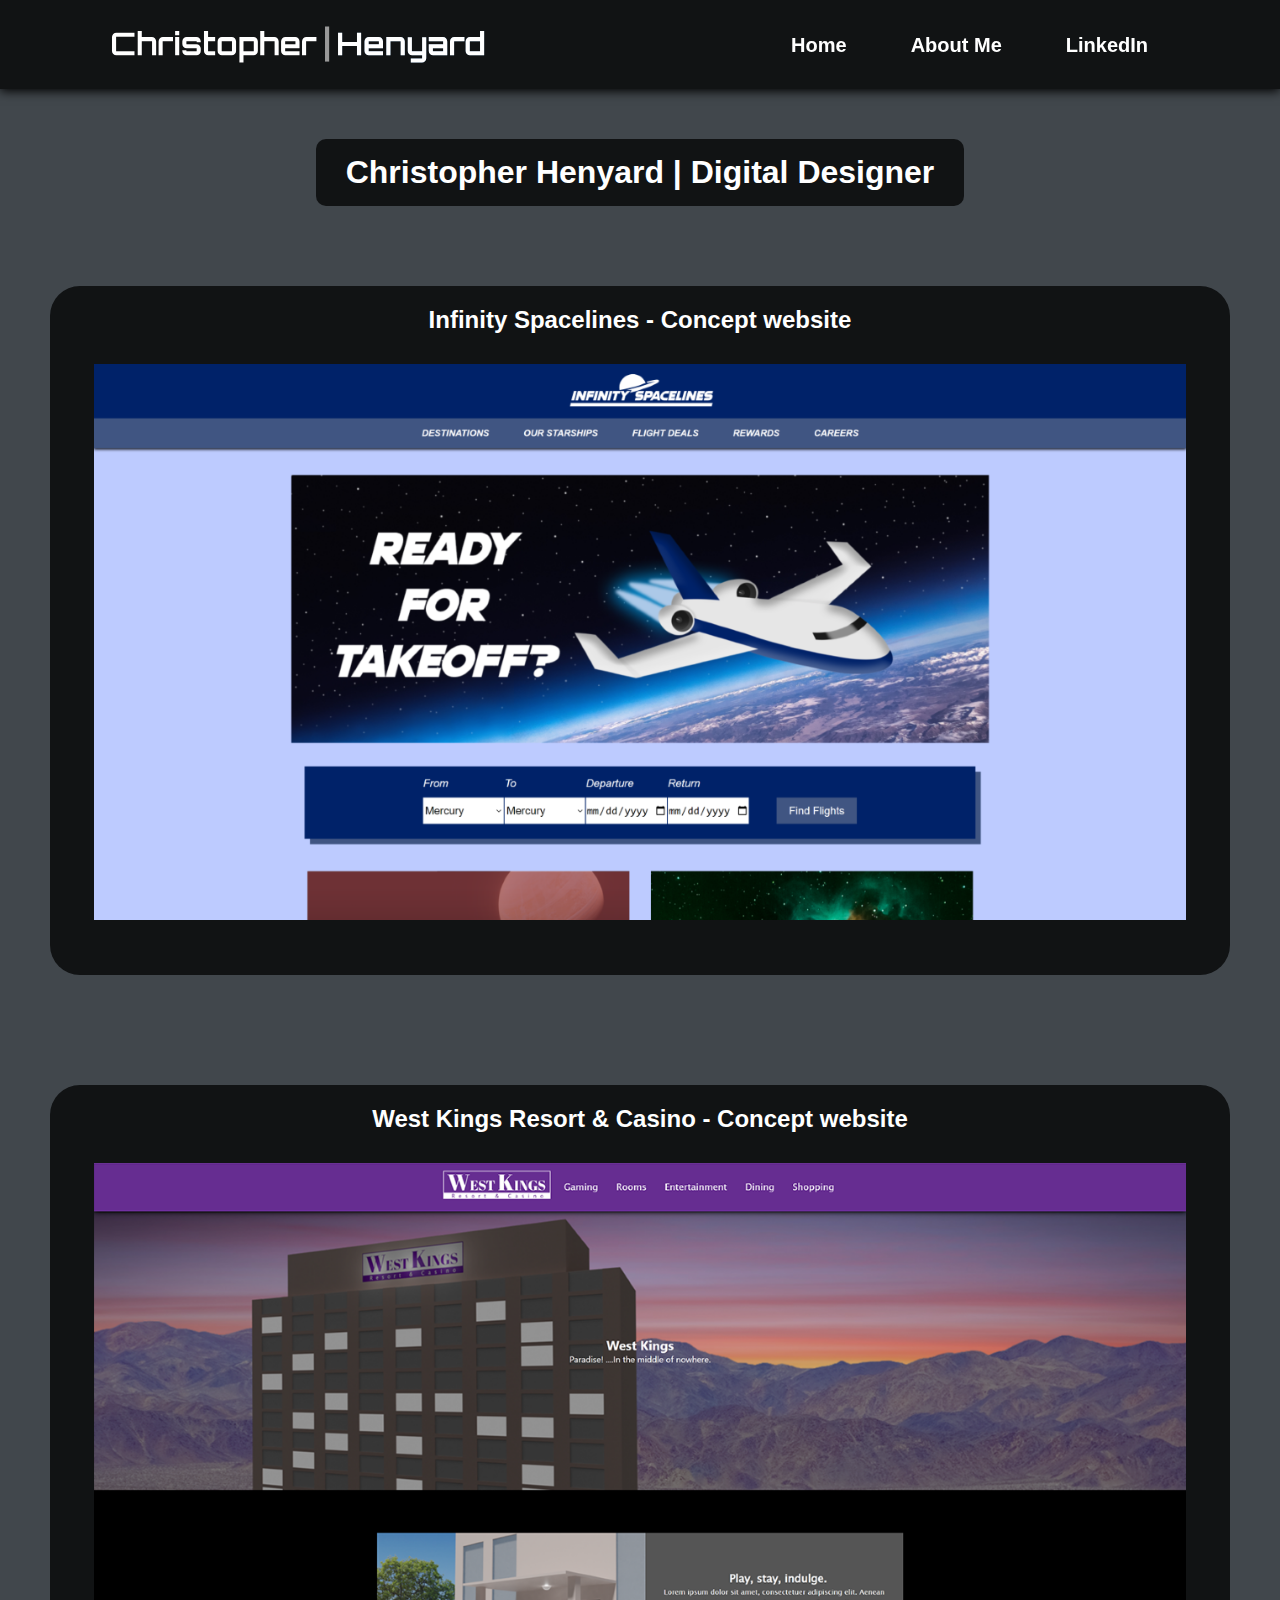
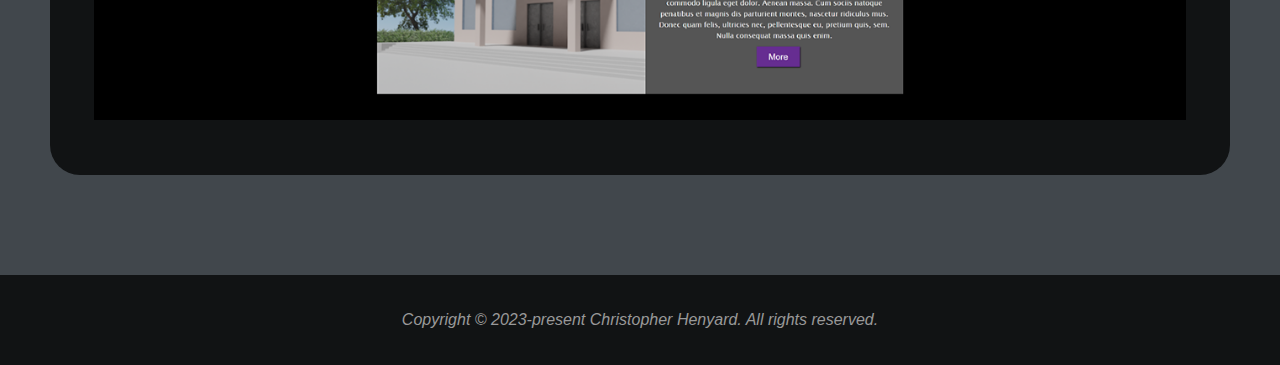
<file: index.html>
<!DOCTYPE html>
<html lang="en">
  <head>
    <meta charset="UTF-8">
    <meta name="viewport" content="width=device-width, initial-scale=1.0">
    <meta http-equiv="X-UA-Compatible" content="ie=edge">
    <title>Christopher Henyard | Digital Designer</title>
    <link rel="shortcut icon" href="images/favicon.ico">
    <link rel="stylesheet" href="portfolio website.css">
    <link rel="stylesheet" href="media.css">
  </head>
  <body>
    <header>
      <h1>
        <a href="index.html"><img src="images/mainlogo.svg" alt="Christopher Henyard: Web Designer"></a>
      </h1>
        <nav>
          <input type="checkbox" id="check">
          <label for="check" class="checkbtn">
            <img src="images/nav bars.svg">
          </label>
          <ul>
            <li><a href="index.html"><b>Home</b></a></li>
            <li><a href="aboutme.html"><b>About Me</b></a></li>
            <li><a href="https://www.linkedin.com/in/christopher-henyard-225170287/" target="_blank" rel="noopener noreferrer"><b>LinkedIn</b></a></li>
          </ul>
        </nav>
    </header>
    <main>
     
      <h1 class="h1">Christopher Henyard | Digital Designer</h1>
<div class="PAD">
        <div class="galleries">
          <div class="maingallery1">
            <h2>Infinity Spacelines - Concept website</h2>
              <a href="https://mrgraphicsgeek.github.io/Infinity-Spacelines/index.html" rel="noopener noreferrer"><img class="mySlides1 sitedesktop" src="images/body images/IS1.PNG" alt="Screenshot 1"></a>
              <a href="https://mrgraphicsgeek.github.io/Infinity-Spacelines/index.html" rel="noopener noreferrer"><img class="mySlides1 sitemobile" src="images/media images/IS mobile image.png" alt="Screenshot 1"></a>
              
          </div>

          <div class="maingallery2">
            <h2>West Kings Resort &amp; Casino - Concept website</h2>
              <a href="#"><img class="mySlides2 sitedesktop" src="images/body images/WK1.PNG" alt="Screenshot 1"></a>
              <a href="#"><img class="mySlides2 sitemobile" src="images/media images/WK mobile image.png" alt="Screenshot 1"></a>
   
          </div>
        </div>
  
</div>

    </main>
    <footer>
        <p><i>Copyright &#169 2023-present Christopher Henyard. All rights reserved.</i></p>

    </footer>
  </body>
</html>
</file>
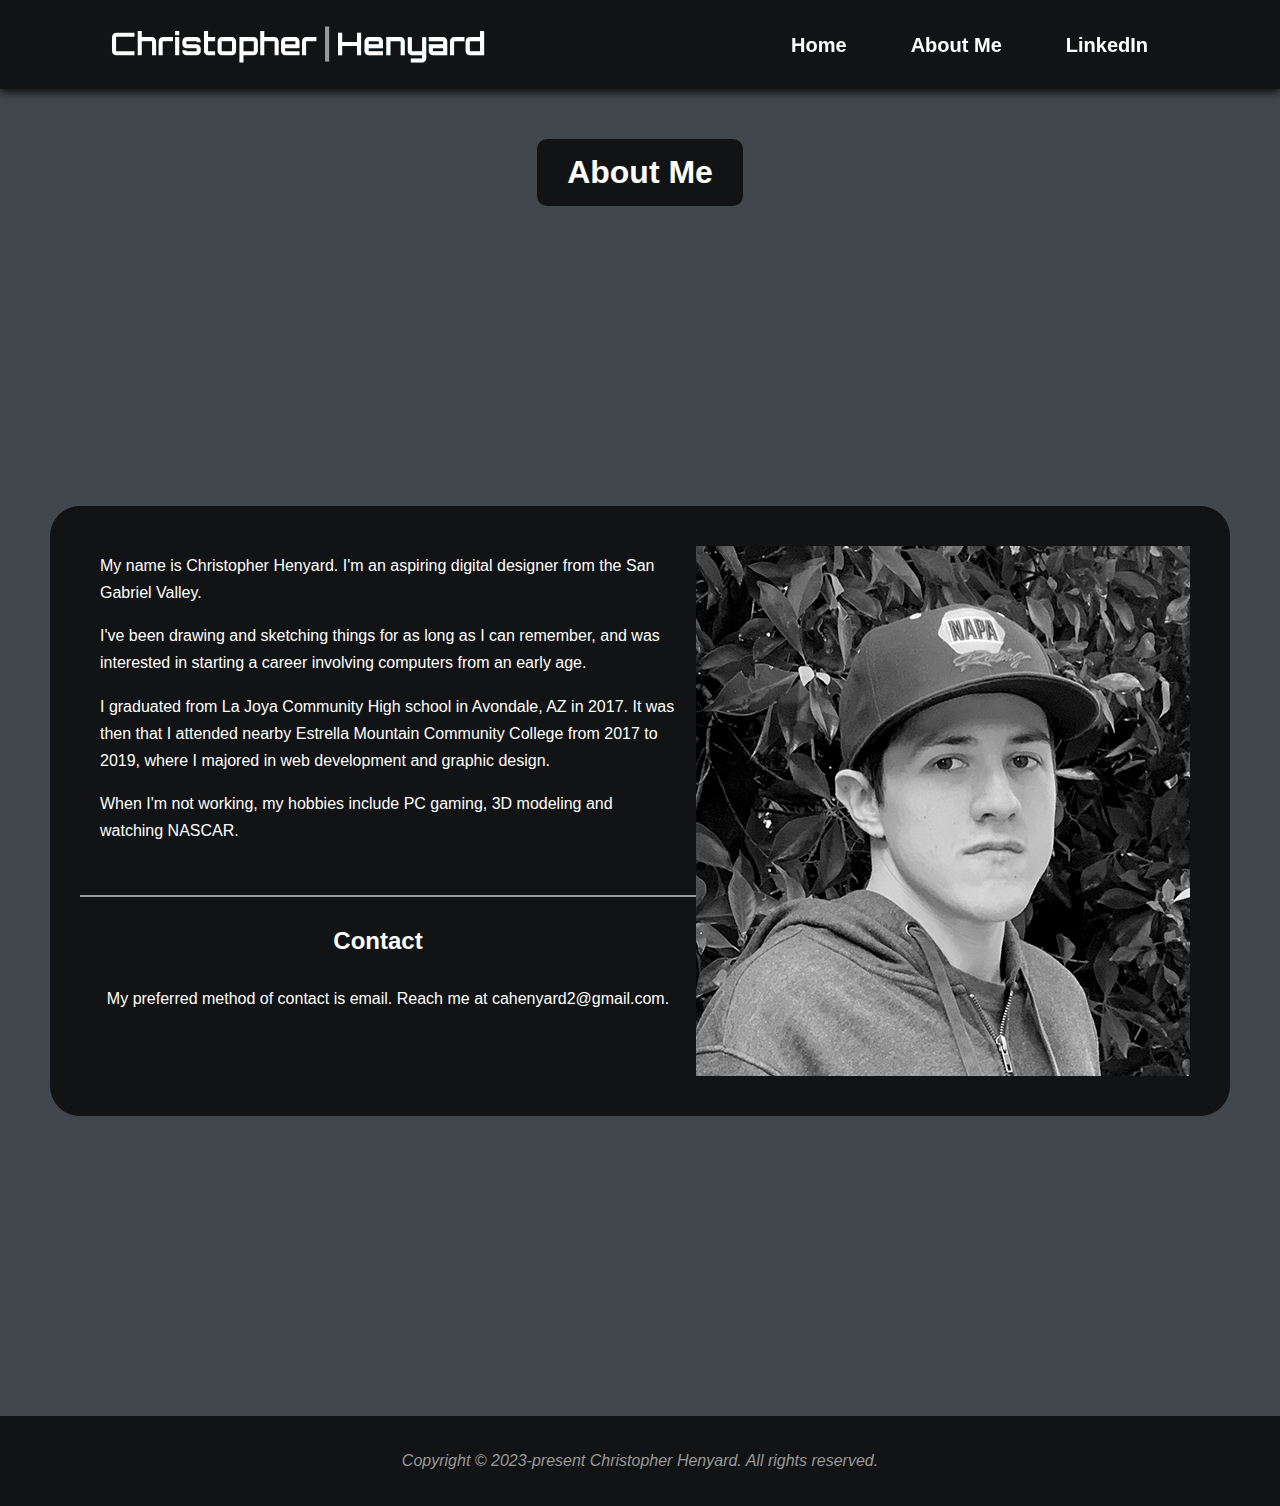
<file: aboutme.html>
<!DOCTYPE html>
<html lang="en">
  <head>
    <meta charset="UTF-8">
    <meta name="viewport" content="width=device-width, initial-scale=1.0">
    <meta http-equiv="X-UA-Compatible" content="ie=edge">
    <title>About Me | Christopher Henyard</title>
    <link rel="shortcut icon" href="images/favicon.ico">
    <link rel="stylesheet" href="portfolio website.css">
    <link rel="stylesheet" href="media.css">
  </head>
  <body>
    <header>
      <h1>
        <a href="index.html"><img src="images/mainlogo.svg" alt="Christopher Henyard: Web Designer"></a>
      </h1>
        <nav>
          <input type="checkbox" id="check">
          <label for="check" class="checkbtn">
            <img src="images/nav bars.svg">
          </label>
          <ul>
            <li><a href="index.html"><b>Home</b></a></li>
            <li><a href="aboutme.html"><b>About Me</b></a></li>
            <li><a href="https://www.linkedin.com/in/christopher-henyard-225170287/" target="_blank" rel="noopener noreferrer"><b>LinkedIn</b></a></li>
          </ul>
        </nav>
    </header>
    <main>
     
      <h1 class="h1">About Me</h1>
<div class="PAD">
        <div class="bio">
            <img class="imagedesktop" src="images/body images/portrait.jpg" alt="This is what Christopher Henyard looks like">
            <img class="imagemobile" src="images/media images/portrait mobile.jpg" alt="This is what Christopher Henyard looks like">
            <div class="bioparagraphs">
              <p>My name is Christopher Henyard. I'm an aspiring digital designer from the San Gabriel Valley.</p>
              <p>I've been drawing and sketching things for as long as I can remember, and was interested in starting a career involving
              computers from an early age.</p>
              <p>I graduated from La Joya Community High school in Avondale, AZ in 2017. It was then that I attended nearby Estrella Mountain Community 
              College from 2017 to 2019, where I majored in web development and graphic design.</p>
              <p>When I'm not working, my hobbies include PC gaming, 3D modeling and watching NASCAR.</p>

              <div class="contact">
                <h2>Contact</h2>
                  <p>My preferred method of contact is email. Reach me at cahenyard2@gmail.com.</p>
              </div>
            </div>
        </div>
        
</div>

    </main>
    <footer>
        <p><i>Copyright &#169 2023-present Christopher Henyard. All rights reserved.</i></p>

    </footer>
  </body>
</html>
</file>
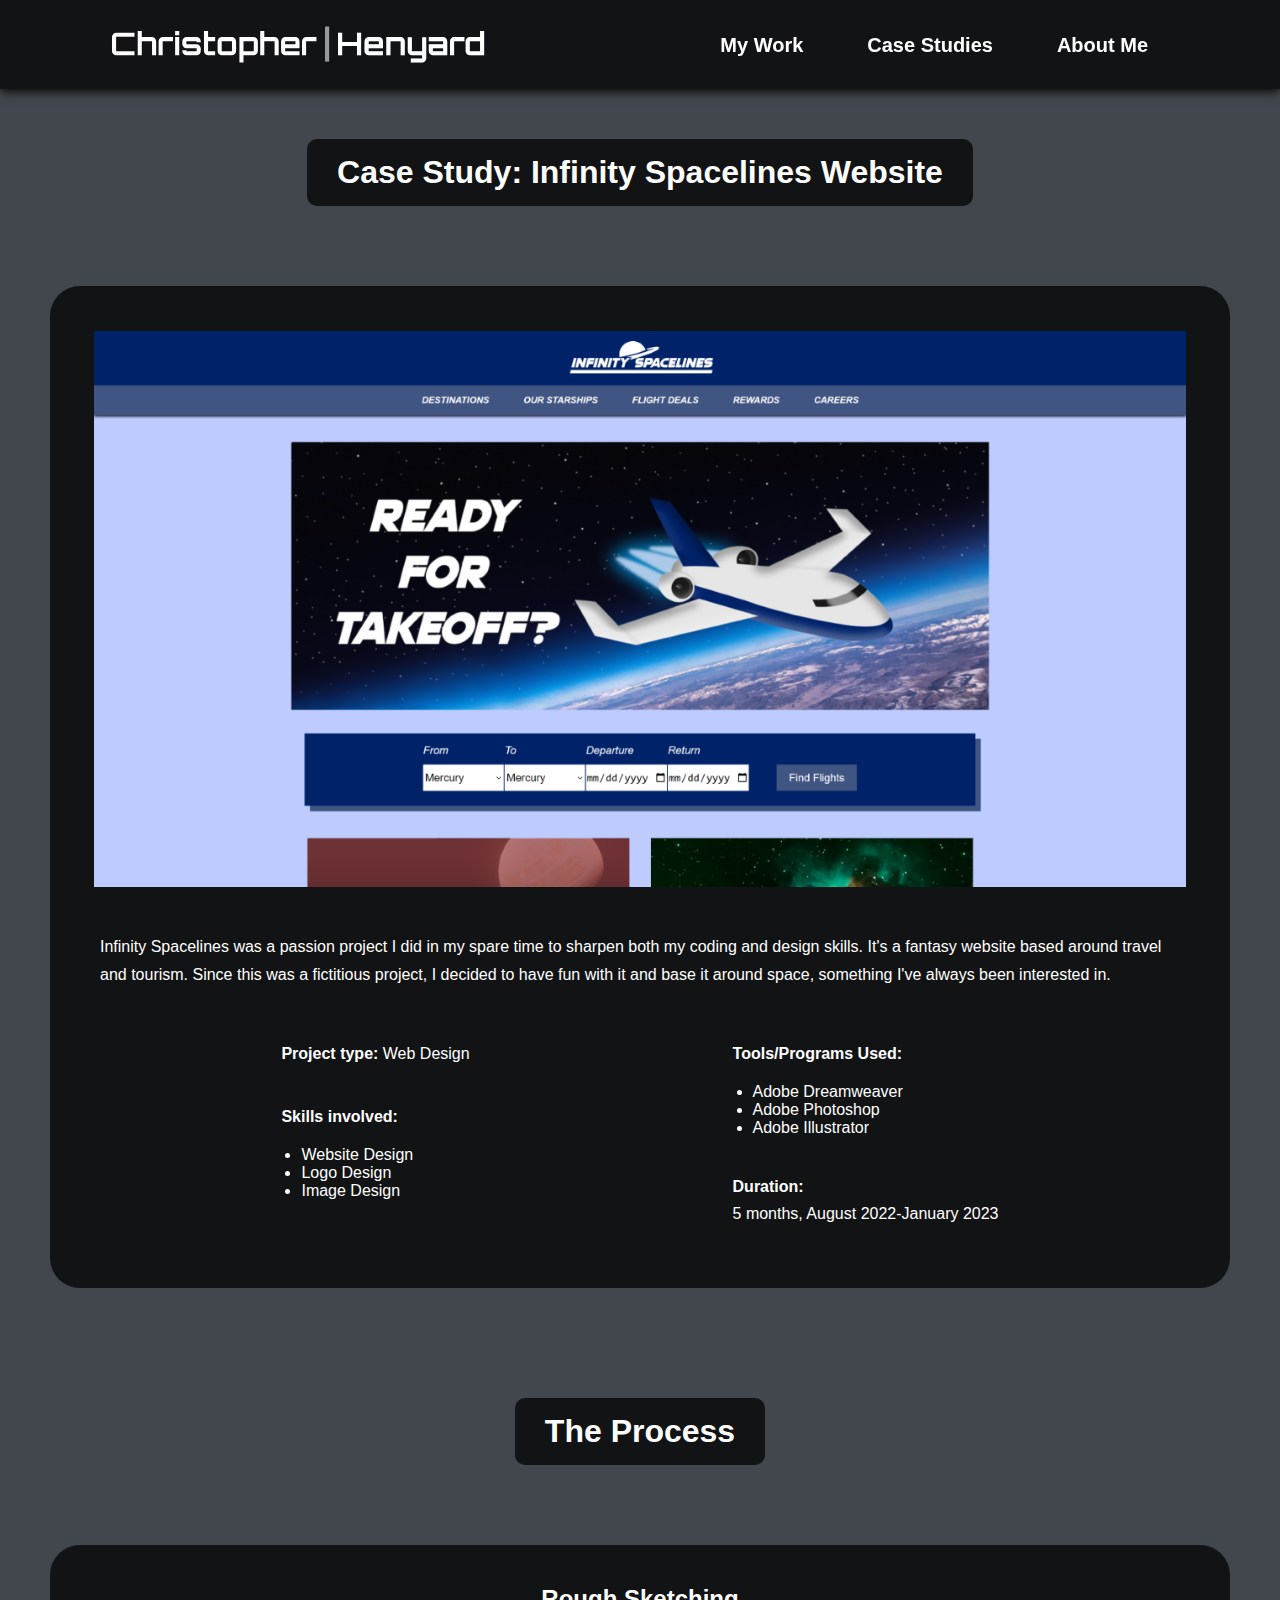
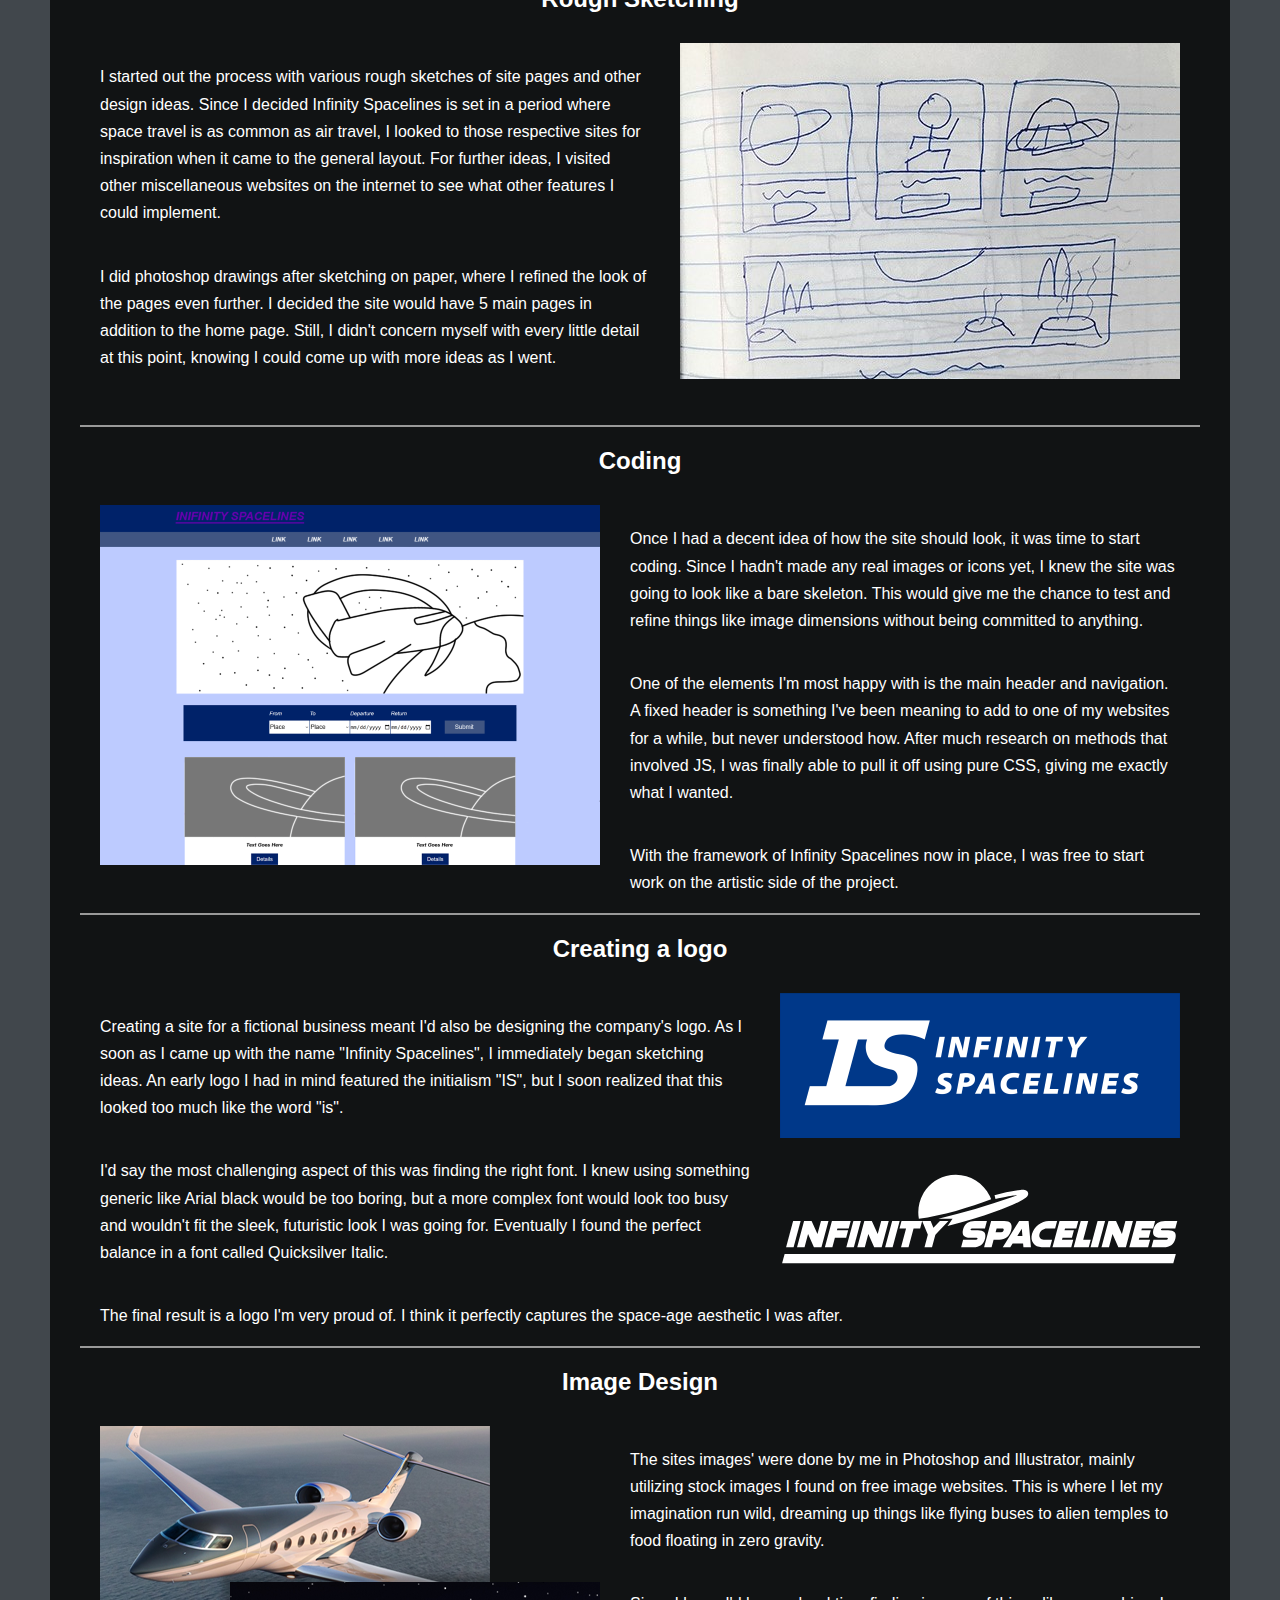
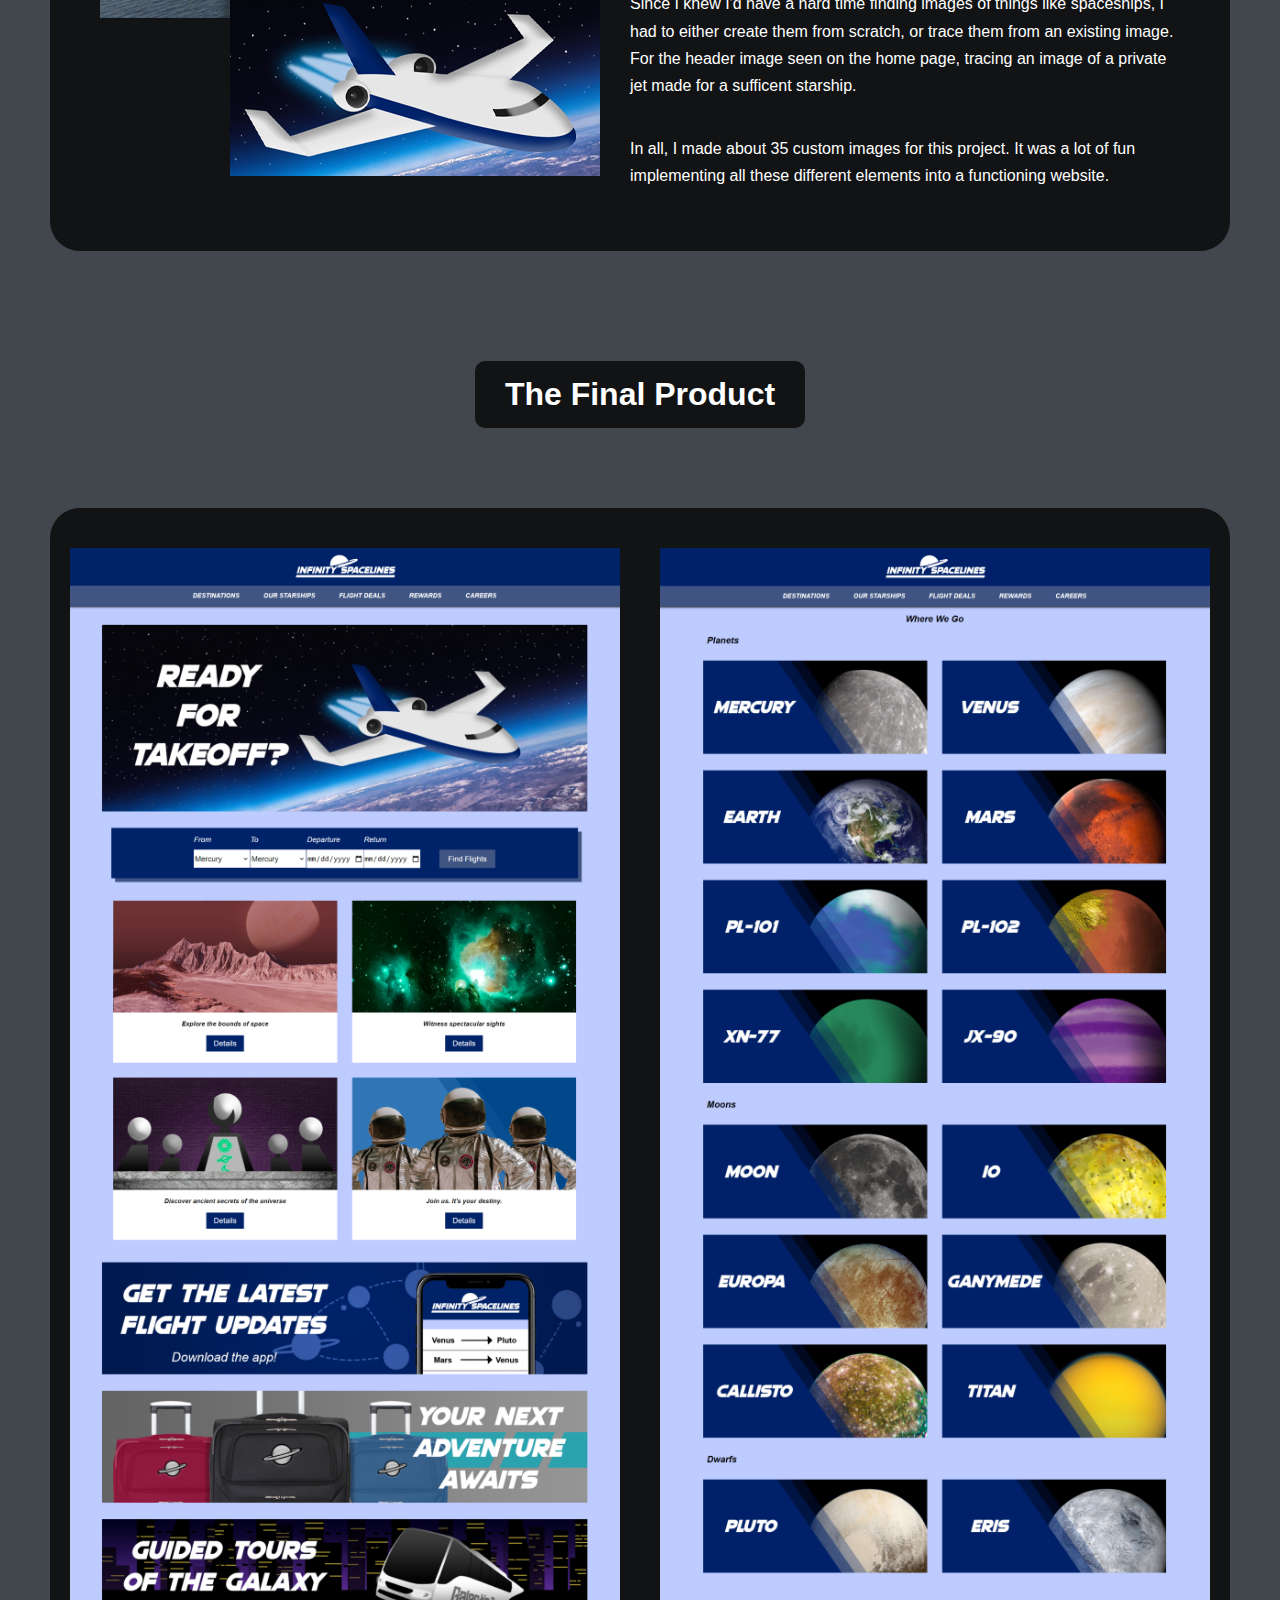
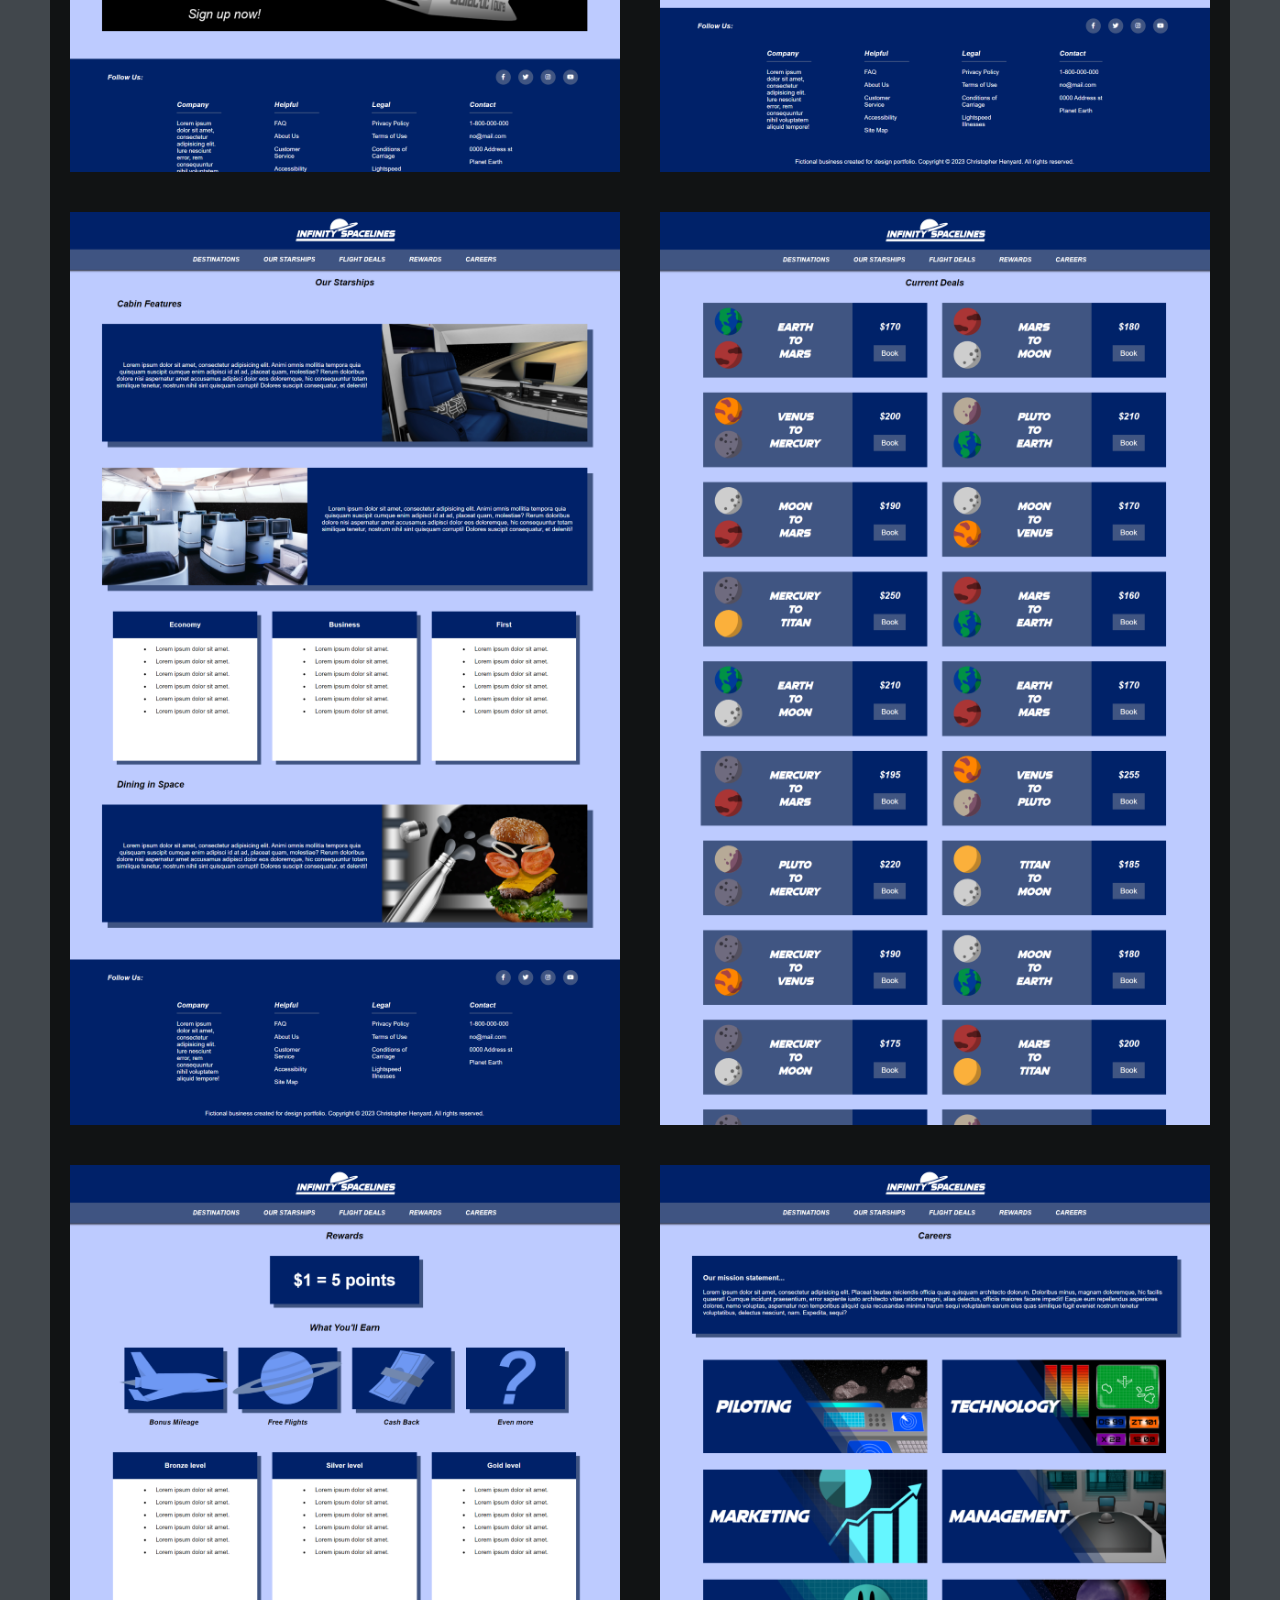
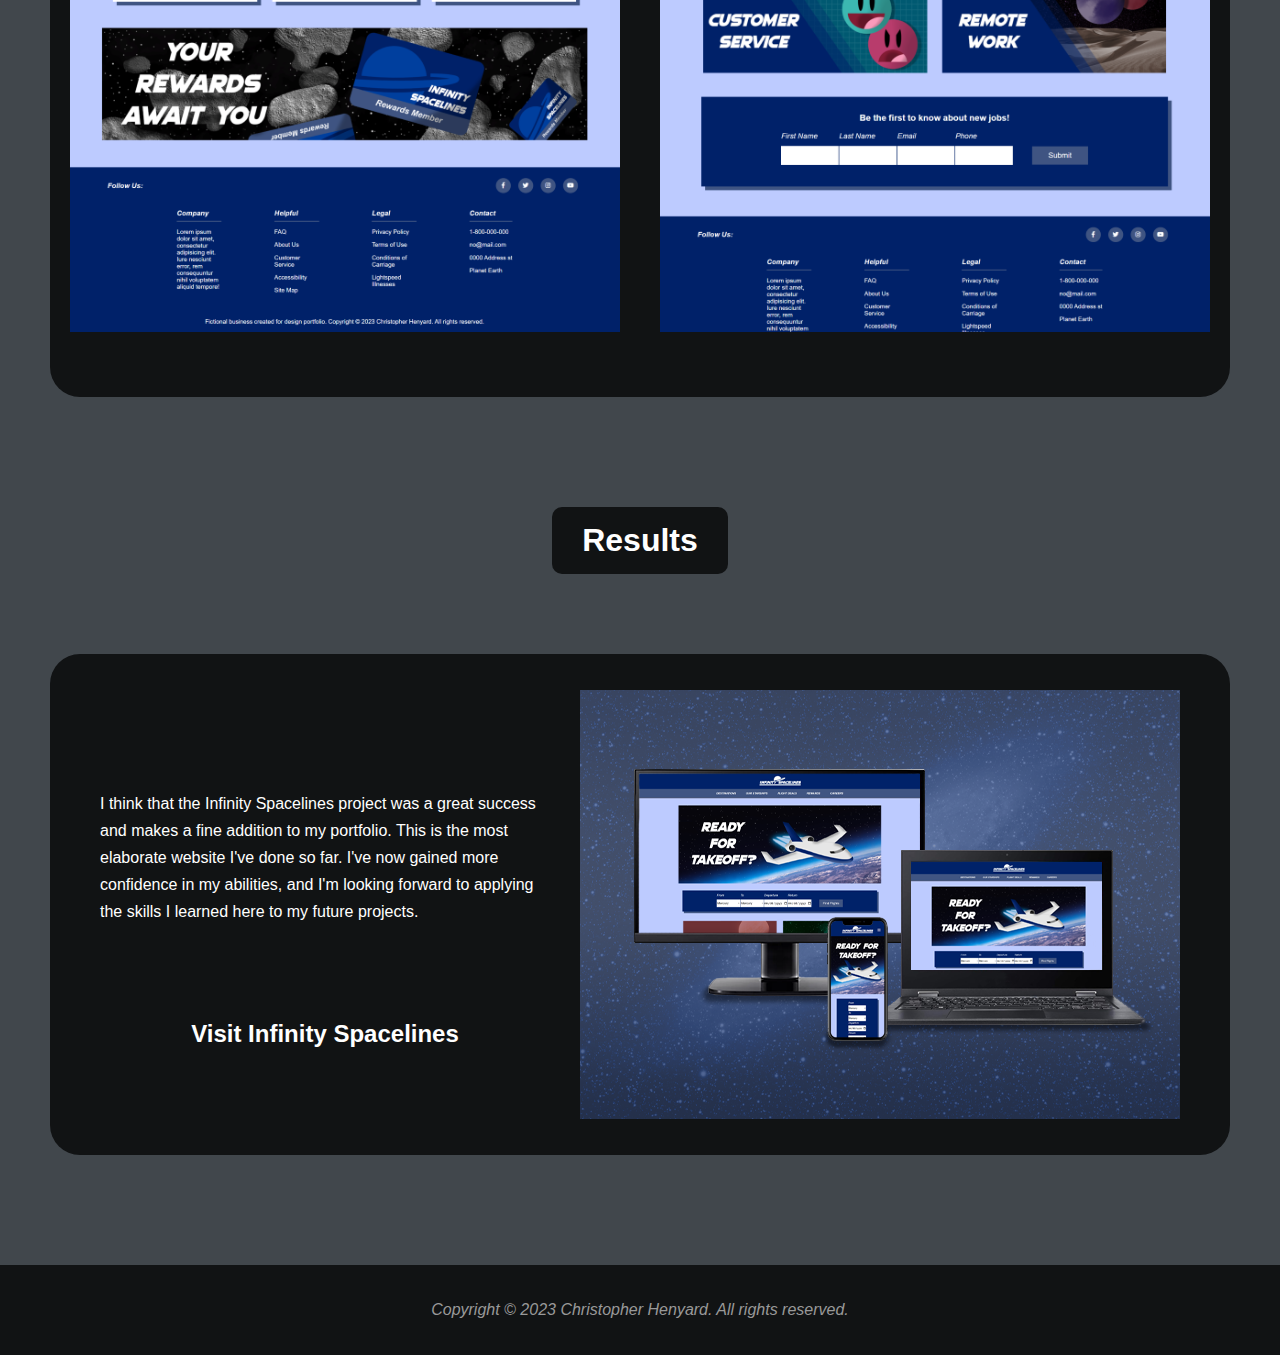
<file: infinitycasestudy.html>
<!DOCTYPE html>
<html lang="en">
  <head>
    <meta charset="UTF-8">
    <meta name="viewport" content="width=device-width, initial-scale=1.0">
    <meta http-equiv="X-UA-Compatible" content="ie=edge">
    <title>Case Study: Infinity Spacelines Website | Christopher Henyard</title>
    <link rel="shortcut icon" href="images/favicon.ico">
    <link rel="stylesheet" href="portfolio website.css">
    <link rel="stylesheet" href="casestudies.css">
  </head>
  <body>
    <header>
      <h1>
        <!--EDIT-->
        <a href="index.html"><img src="images/mainlogo.svg" alt="Christopher Henyard: Web Designer"></a>
        <!--EDIT END-->
      </h1>
        <nav>
          <input type="checkbox" id="check">
          <label for="check" class="checkbtn">
            <img src="images/nav bars.svg">
          </label>
          <ul>
            <li><a href="mywork.html"><b>My Work</b></a></li>
            <li><a href="#"><b>Case Studies</b></a>
              <ul>
                <li><a href="infinitycasestudy.html">Infinity Spacelines Website</a></li>
              </ul>
            </li>
            <li><a href="aboutme.html"><b>About Me</b></a></li>
          </ul>
        </nav>
    </header>
    <main>
     
      <h1 class="h1">Case Study: Infinity Spacelines Website</h1>
<div class="PAD">
        <div class="galleries">
          <div class="ISintro">
              <img class="mySlides1 sitedesktop" src="images/body images/IS1.PNG" alt="Screenshot of completed website">
              <img class="mySlides1 sitemobile" src="images/media images/IS1 mobile.png" alt="Screenshot of completed website">

              <p>Infinity Spacelines was a passion project I did in my spare time to sharpen both my coding and design skills. It's a 
                fantasy website based around travel and tourism. Since this was a fictitious project, I decided to have fun with it 
                and base it around space, something I've always been interested in.</p>
            <div class="Introinforow">
                <div class="Introinfocolumn">
                    <p><b>Project type:</b> Web Design</p>
                    <p><b>Skills involved:</b></p>
                    <ul class="introlist">
                        <li>Website Design</li>
                        <li>Logo Design</li>
                        <li>Image Design</li>
                    </ul>
                </div>
                <div class="Introinfocolumn">
                    <p><b>Tools/Programs Used:</b></p>
                    <ul class="introlist">
                        <li>Adobe Dreamweaver</li>
                        <li>Adobe Photoshop</li>
                        <li>Adobe Illustrator</li>
                    </ul>
                    <p><b>Duration:</b><br> 5 months, August 2022-January 2023</p>
                </div>
            </div>

          </div>
          <h1 class="h1">The Process</h1>
        <div class="ISbody">

            <div class="RoughSketching">
              <h2>Rough Sketching</h2>
              <div class="ISbodyimgR">
                  <img class="imagedesktop" src="images/case study images/Sketches.jpg" alt="Sketches of various components">
                  <img class="imagemobile" src="images/case study images/Sketchesmobile.jpg" alt="Sketches of various components">
              </div>
              <p> I started out the process with various rough sketches of site pages and other design ideas. Since I decided Infinity Spacelines is set in a period
              where space travel is as common as air travel, I looked to those respective sites for inspiration when it came to the general layout. For further ideas,
              I visited other miscellaneous websites on the internet to see what other features I could implement.</p>
              <p>I did photoshop drawings after sketching on paper, where I refined the look of the pages even further. I decided the site would have 5 main 
              pages in addition to the home page. Still, I didn't concern myself with every little detail at this point, knowing I could come up with more ideas as I went.</p>
            </div>

            <div class="Coding">
              <h2>Coding</h2>
              <div class="ISbodyimgL">
                <img class="imagedesktop" src="images/case study images/roughsite.png" alt="Early screenshot of home page">
                <img class="imagemobile" src="images/case study images/roughsitemobile.png" alt="Early screenshot of home page">
              </div>
                <p>Once I had a decent idea of how the site should look, it was time to start coding. Since I hadn't made any real images or icons yet, I knew the site was going to look 
                like a bare skeleton. This would give me the chance to test and refine things like image dimensions without being committed to anything.</p>
                <p>One of the elements I'm most happy with is the main header and navigation. A fixed header is something I've been meaning to add to one of my 
                websites for a while, but never understood how. After much research on methods that involved JS, I was finally able to pull it off using pure CSS, giving me exactly 
                what I wanted.</p>
                <p>With the framework of Infinity Spacelines now in place, I was free to start work on the artistic side of the project.</p>  
            </div>

            <div class="BrandDesign">
                <h2>Creating a logo</h2>
                <div class="ISbodyimgR">
                  <img class="ISbodyimgR2" src="images/case study images/Logo prototype.png" alt="The rejected logo">
                  <img src="images/case study images/Infinity Spacelines logo.svg" alt="Infinity Spacelines logo" width="400px">
                </div>
                <p>Creating a site for a fictional business meant I'd also be designing the company's logo. As I soon as I came up with	
                the name "Infinity Spacelines", I immediately began sketching ideas. An early logo I had in mind featured the initialism "IS",
                but I soon realized that this looked too much like the word "is".</p>
                <p>I'd say the most challenging aspect of this was finding the right font. I knew using something generic like Arial black would be too boring, 
                but a more complex font would look too busy and wouldn't fit the sleek, futuristic look I was going for. Eventually I found the perfect balance 
                in a font called Quicksilver Italic.</p>
                <p>The final result is a logo I'm very proud of. I think it perfectly captures the space-age aesthetic I was after.</p>
            </div>
            
            <div class="ImageDesign">
                <h2>Image Design</h2>
                <div class="ISbodyimgL">
                  <img class="imagedesktop" src="images/case study images/Image comparison.png" alt="Side-by-side of original plane image with final spaceship image">
                  <img class="imagemobile" src="images/case study images/Image comparison mobile.png" alt="Side-by-side of original plane image with final spaceship image">
                </div>
                <p>The sites images' were done by me in Photoshop and Illustrator, mainly utilizing stock images I found on free image websites. This is where
                I let my imagination run wild, dreaming up things like flying buses to alien temples to food floating in zero gravity.</p>
                <p>Since I knew I'd have a hard time finding images of things like spaceships, I had to either create them from scratch, or trace them from
                  an existing image. For the header image seen on the home page, tracing an image of a private jet made for a sufficent starship.</p>
                <p>In all, I made about 35 custom images for this project. It was  a lot of fun implementing all these different elements into a functioning website.</p>  
            </div>

        </div>

        <h1 class="h1">The Final Product</h1>

        <div class="ISbody">

          <div class="Solution">
            
            <div class="solutionimagesrow">
              <div class="solutionimagesimg">
                <img class="imagedesktop" src="images/case study images/indexfinal.png" alt="Screenshot of final home page">
                <img class="imagemobile" src="images/case study images/indexfinalmobile.png" alt="Screenshot of final home page">
              </div>
              <div class="solutionimagesimg">
                <img class="imagedesktop" src="images/case study images/destinationsfinal.png" alt="Screenshot of final destinations page">
                <img class="imagemobile" src="images/case study images/destinationsfinalmobile.png" alt="Screenshot of final destinations page">
              </div>
            </div>  
            
            <div class="solutionimagesrow">
              <div class="solutionimagesimg">
                <img class="imagedesktop" src="images/case study images/starshipsfinal.png" alt="Screenshot of final starships page">
                <img class="imagemobile" src="images/case study images/starshipsfinalmobile.png" alt="Screenshot of final starships page">
              </div>
              <div class="solutionimagesimg">
                <img class="imagedesktop" src="images/case study images/flightdealsfinal.png" alt="Screenshot of final flight deals page">
                <img class="imagemobile" src="images/case study images/flightdealsfinalmobile.png" alt="Screenshot of final flight deals page">
              </div>
            </div>  

            <div class="solutionimagesrow">
              <div class="solutionimagesimg">
                <img class="imagedesktop" src="images/case study images/rewardsfinal.png" alt="Screenshot of final rewards page">
                <img class="imagemobile" src="images/case study images/rewardsfinalmobile.png" alt="Screenshot of final rewards page">
              </div>
              <div class="solutionimagesimg">
                <img class="imagedesktop" src="images/case study images/careersfinal.png" alt="Screenshot of final careers page">
                <img class="imagemobile" src="images/case study images/careersfinalmobile.png" alt="Screenshot of final careers page">
              </div>
            </div>  

          </div>

       </div>

       <h1 class="h1">Results</h1>

        <div class="ISbody">
          <div class="Conclusion">
            <img class="imagedesktop" src="images/case study images/screensizes.png" alt="Infinity Spacelines on various screens">
            <img class="imagemobile" src="images/case study images/screensizesmobile.png" alt="Infinity Spacelines on various screens">
              <p>I think that the Infinity Spacelines project was a great success and makes a fine addition to my portfolio. This is the most elaborate website I've done so far. 
              I've now gained more confidence in my abilities, and I'm looking forward to applying the skills I learned here to my future projects.</p>
              <h2><a href="https://mrgraphicsgeek.github.io/Infinity-Spacelines/index.html" rel="noopener noreferrer"><br><b>Visit Infinity Spacelines</b></a></h2>
          </div>  
        </div>

        </div>
      
</div>

    </main>
    <footer>
        <p><i>Copyright &#169 2023 Christopher Henyard. All rights reserved.</i></p>

    </footer>
  </body>
</html>
</file>
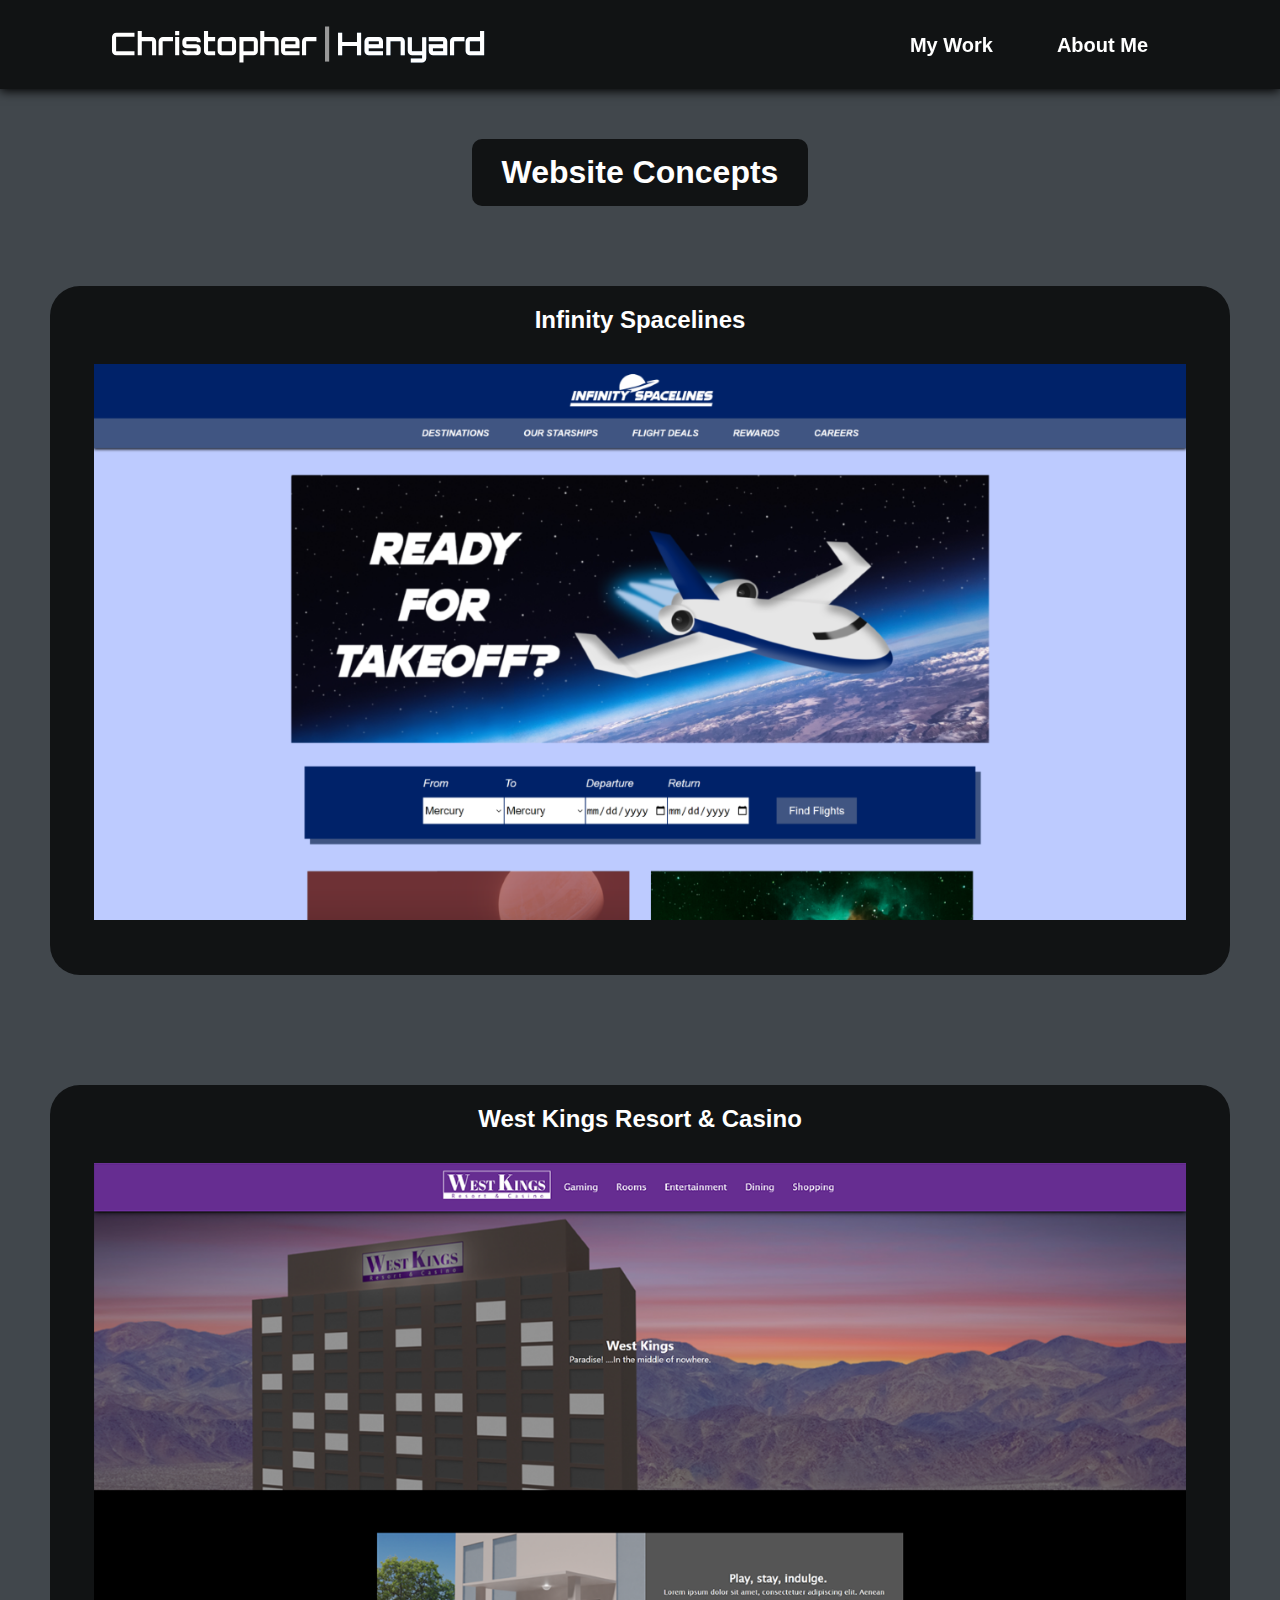
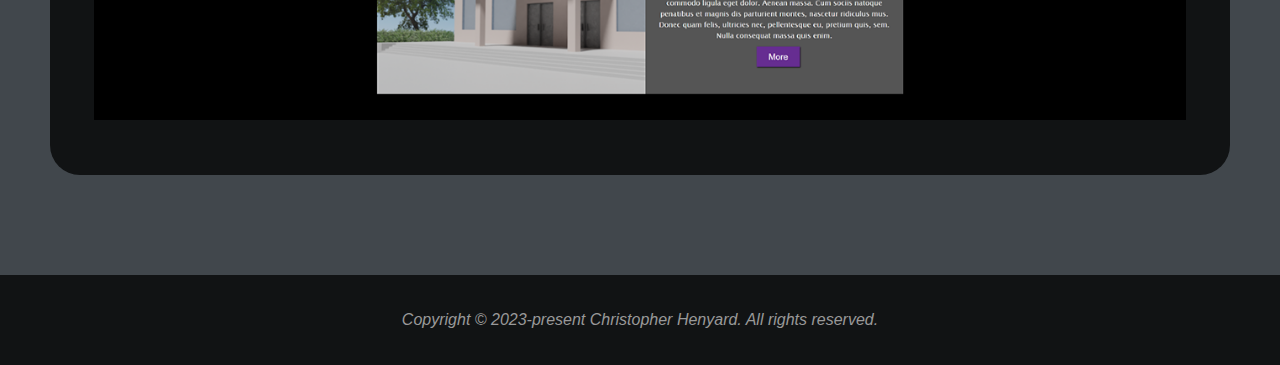
<file: webconcepts.html>
<!DOCTYPE html>
<html lang="en">
  <head>
    <meta charset="UTF-8">
    <meta name="viewport" content="width=device-width, initial-scale=1.0">
    <meta http-equiv="X-UA-Compatible" content="ie=edge">
    <title>Website Concepts - Christopher Henyard</title>
    <link rel="shortcut icon" href="images/favicon.ico">
    <link rel="stylesheet" href="portfolio website.css">
  </head>
  <body>
    <header>
      <h1>
        <a href="index.html"><img src="images/mainlogo.svg" alt="Christopher Henyard: Web Designer"></a>
      </h1>
        <nav>
          <input type="checkbox" id="check">
          <label for="check" class="checkbtn">
            <img src="images/nav bars.svg">
          </label>
          <ul>
            <li><a href="#"><b>My Work</b></a>
              <ul>
                <li><a href="webconcepts.html">Website Concepts</a></li>
              </ul>
            </li>
            <li><a href="aboutme.html"><b>About Me</b></a></li>
          </ul>
        </nav>
    </header>
    <main>
     
      <h1 class="h1">Website Concepts</h1>
<div class="PAD">
        <div class="galleries">
          <div class="maingallery1">
            <h2>Infinity Spacelines</h2>
              <a href="https://mrgraphicsgeek.github.io/Infinity-Spacelines/index.html" rel="noopener noreferrer"><img class="mySlides1 sitedesktop" src="images/body images/IS1.PNG" alt="Screenshot 1"></a>
              <a href="https://mrgraphicsgeek.github.io/Infinity-Spacelines/index.html" rel="noopener noreferrer"><img class="mySlides1 sitemobile" src="images/media images/IS mobile image.png" alt="Screenshot 1"></a>
              
          </div>

          <div class="maingallery2">
            <h2>West Kings Resort &amp; Casino</h2>
              <a href="https://mrgraphicsgeek.github.io/West-Kings-Resort-Casino/index.html" rel="noopener noreferrer"><img class="mySlides2 sitedesktop" src="images/body images/WK1.PNG" alt="Screenshot 1"></a>
              <a href="https://mrgraphicsgeek.github.io/West-Kings-Resort-Casino/index.html" rel="noopener noreferrer"><img class="mySlides2 sitemobile" src="images/media images/WK mobile image.png" alt="Screenshot 1"></a>
   
          </div>
        </div>
  
</div>

    </main>
    <footer>
        <p><i>Copyright &#169 2023-present Christopher Henyard. All rights reserved.</i></p>

    </footer>
  </body>
</html>
</file>
<file: portfolio website.css>
html {
    font-family: Arial, Helvetica, sans-serif;
}

body {
    margin: auto;
    background-color: #41474c;
    
}

header {
    background-color: #111314;
    padding: 25px 0px 15px 0px;
    position: sticky;
    top: 0;
    z-index: 1;
    box-shadow: 0px 2px 10px 0px black;
}

header h1 {
    display: inline;
    margin-left: 100px;
}

header h1 img {
    width: 400px;
}

/*Nav*/

nav {
    display: inline;
    float: right;
    margin-right: 100px;
}
nav ul {
    line-height: 50%;
    list-style: none;
}
nav ul li {
    float: left;
}
nav a {
    color: white;
    text-decoration: none;
    margin: 0px 32px 0px 32px;
    font-size: 20px;
    padding: 20px 0px 20px 0px;
}
nav a:hover {
    color: #999999;
}

nav ul li ul {
    position: absolute;
    background-color: #222222;
    line-height: 300%;
    top: 75px;
    border-radius: 10px;
    display: none;
}
nav ul li ul li {
    float: none;
    margin-left: -50px;
}
nav ul li ul li a {
    padding: 10px 10px 10px 10px;
}

nav ul li:hover > ul{
    display: block;
}

/*Nav End*/


.h1 {
    text-align: center;
    color: white;
    background-color: #111314;
    width: fit-content;
    margin: 50px auto 30px auto;
    padding: 15px 30px 15px 30px;
    border-radius: 10px;
}

h2 {
    color: white;
    text-align: center;
    margin: 0px auto 30px auto;
}

.PAD {
    padding: 0px 50px 0px 50px;
}

.imagedesktop {
    display: block;
}
.imagemobile {
    display: none;
}
.sitedesktop {
    display: block;
}
.sitemobile {
    display: none;
}


/*Image Gallery*/

.galleries {
    margin: 60px 0px 50px 0px;
}
.maingallery1, .maingallery2 {
    max-width: 1400px;
    padding: 20px 0px 45px 0px;
    background-color: #111314;
    border-radius: 30px;
}
.maingallery1 {
    margin: 80px auto 110px auto;
}
.maingallery2 {
    margin: 80px auto 100px auto;
}
.maingallery1 img {
    margin: 0px auto 0px auto;
    padding: 0px 30px 10px 30px;
}

.maingallery2 img {
    margin: 0px auto 0px auto;
    padding: 0px 30px 10px 30px;
}
.mySlides1, .mySlides2 {
    margin: 0px auto 0px auto;
    float: center;
    max-width: 92.5%;
}

/*Image Gallery End*/

/*Logo Gallery*/

.logogallery {
    max-width: 1400px;
    background-color: #111314;
    border-radius: 30px;
    padding: 30px 0px 30px 0px;
    margin: 70px auto 100px auto;
}

.logogalleryrow {
    background-image: url(images/background_texture3.png);
    background-size: 50%;
    display: flex;
    flex-direction: row;
    max-width: 1300px;
    margin: 10px auto 10px auto;
    padding: 10px 0px 10px 0px;
    justify-content: center;
    align-items: center;
}
.logogalleryrow2 {
    display: flex;
    flex-direction: row;
    align-items: center;
}
.logo {
    margin: 0px auto 0px auto;
    padding: 0px 20px 0px 20px;
}
.logo img {
    max-width: 100%;
    filter: drop-shadow(3px 5px 2px rgb(0 0 0 / 0.3));;
}
/*Logo Gallery End*/

/*About me*/

.bio {
    background-color: #111314;
    max-width: 1400px;
    height: auto;
    min-height: 610px;
    margin: 300px auto 300px auto;
    border-radius: 30px;
    
}
.bio img {
    float: right;
    margin: 0px 0px 0px 20px;
    padding: 40px 40px 0px 0px;
    max-width: 100%;
}

.bioparagraphs {
    padding: 30px 30px 0px 30px;
    max-width: 810px;
}
.bio p {
    color: white;
    padding: 0px 20px 0px 20px;
    line-height: 170%;
}

.contact {
    border-top: 2px solid #999999;
    margin: 50px 0px 0px 0px;
    padding: 30px 0px 30px 0px;
    width: auto;
}
.contact p {
    text-align: center;
}

/*About me end*/

/*Footer*/

footer {
    background-color: #111314;
    color: #999999;
    text-align: center;
    padding: 20px 0px 20px 0px;
}

/*Footer End*/

.checkbtn {
    width: 30px;
    float: right;
    margin-right: 40px;
    cursor: pointer;
    display: none;
}
#check {
    display: none;
}
</file>
<file: media.css>
@media (max-width: 1200px) {

    .mySlides1, .mySlides2 {
        margin: 0px auto 10px auto;
    }

}

@media (max-width: 1150px) {

    .checkbtn {
        display: block;
        margin: 6px -62px 0px 0px;
    }

   
    nav ul {
        background-color: #222222;
        position: fixed;
        width: 100%;
        height: auto;
        top: 72px;
        right: -110%;
        text-align: center;
        transition: all .5s;
        line-height: 40%;
    }
    
    nav ul li {
        float: none;
    }
       
    nav ul a {
        display: block;
        padding: 0px;
        width: fit-content;
        margin: 50px auto 50px auto;
    }
       

    nav ul li ul {
        position: relative;
        top: 0px;
        left: 0px;
        padding: 0px 0px 0px 0px;
        background-color: #111314;
        border-radius: 0px;
    }

    nav ul li ul li {
        margin-left: 0px;
        
    }
    nav ul li ul li a {
        padding: 5px;
        margin: auto;
    }
   
    #check:checked ~ ul{
        right: 0;
    }
    

    /*Logo Gallery*/

    .logogalleryrow2 {
        flex-direction: column;
    }
    .logo img {
        margin: 15px 0px 35px 0px;
    }
    
    /*Logo Gallery end*/
    
}

@media (max-width: 900px) {

    header {
        padding: 20px 0px 20px 0px;
       
    }
    header h1 {
       margin: 0px auto 0px auto;
    }
    
    header h1 img {
        width: 330px;
        margin: 0px auto 0px auto;
        display: block;
    }
   
    nav ul {
        top: 57px;
    }
    
    .checkbtn {
        margin: -41px -72px 0px 0px;
        padding: 10px;
    }

    .h1 {
        max-width: 300px;
    }

    /*Image gallery tablet*/

    .maingallery1, .maingallery2 {
        max-width: 700px;
    }

    .mySlides1, .mySlides2 {
        max-width: 85%;
    }
    
    /*Image gallery tablet end*/

    /*Logo gallery tablet*/

    .logogallery {
        max-width: 700px;
    }
    
    /*Logo gallery tablet end*/

    /*About me tablet*/

    .bio {
        max-width: 700px;
        margin: 200px auto 200px auto;
    }
    
    .bio img {
        max-width: 80%;
        float: none;
        margin: 0px auto 0px auto;
        padding: 40px 40px 0px 40px;
    }
    
    .bioparagraphs {
        padding: 30px 30px 0px 30px;
    }

    .contact {
        padding: 30px 0px 40px 0px;
    }

    /*About me tablet end*/
    
}

@media (max-width: 480px) {
    
    header h1 {
        margin: 0px auto 0px auto;
        text-align: center;
    }
    header h1 img {
        width: 300px;
        margin: 0px auto 0px 30px;
    }

    nav ul {
        top: 54px;
    }
    .checkbtn {
        margin: -38px -72px 0px 0px;
    }
    .hero-text {
        font-size: 17px;
        line-height: 250%;
    }

    .PAD {
        padding: 0px;
    }

    .imagedesktop {
        display: none;
    }

    .imagemobile {
        display: block;
    }

    .sitedesktop {
        display: none;
    }
    .sitemobile {
        display: block;
    }


    /*Image gallery mobile*/
   
    .maingallery1, .maingallery2 {
        max-width: 350px;
    }
    .maingallery1 {
        margin-bottom: 70px;
    }
    .maingallery1 img {
        padding: 0px 0px 10px 0px;
    }

    .maingallery2 img {
        padding: 0px 0px 10px 0px;
    }
    
    .mySlides1 {
        margin: 0px 0px 0px -4px;
    }
    
    /*Image gallery mobile end*/

    /*Logo gallery mobile*/

    .logogallery {
        max-width: 350px;
        max-height: none;
    }

    .logogalleryrow {
        padding: 0px 10px 0px 10px;
        flex-direction: column;
    }

    .logo img {
        margin: 15px 0px 35px 0px;
    }

    /*Logo gallery mobile end*/

    /*About me mobile*/

    .bio {
        max-width: 350px;
        height: auto;
        padding-bottom: 0px;
        margin: 100px auto 100px auto;
    }
    .bio img {
       padding: 40px 30px 0px 25px;
       margin: 50px 0px 0px 0px;
       max-width: 100%;
      
    }
    .bio p {
        padding: 0px 0px 0px 0px;
    }
    .contact {
       padding-bottom: 30px;
    }

    /*About me mobile end*/

    /*Footer*/

    footer p {
        padding: 0px 10px 0px 10px;
    }

    /*Footer end*/

}

@media (max-width: 400px) {

    header h1 img {
        width: 200px;
        margin: 0px auto 0px 20px;
    }

    .checkbtn {
        width: 27px;
        margin: -32px -85px 0px 0px;
    }
    nav ul {
        top: 44px;
        right: -120%;
    }

    .h1 {
        max-width: 150px;
    }

    /*Image Gallery smallest*/

    .maingallery1, .maingallery2 {
        max-width: 100%;
    }
    .mySlides1, .mySlides2 {
        margin: 0px auto 0px auto;
        max-width: 78.5%;
    }

    /*Image Gallery smallest end*/

    /*About me smallest*/

    .bio {
        max-width: 100%;
    }
    .imagemobile {
        display: flex;
    }
    .bio img {
        max-width: 78.5%;
        margin: 0px auto 0px auto;
        padding: 40px 30px 0px 30px;
    }

    /*About me smallest end*/

}

@media (max-height: 400px) {

    header {
        height: 30px;
    }
    header h1 img {
        width: 300px;
    }
    nav ul {
        top: 54px;
        line-height: 10%;
    }
    nav ul li {
        margin: -5px 0px 0px 0px;
    }
    nav ul li ul {
        margin: -15px 0px 0px 0px;
    }
    .bio {
        margin: 100px 0px 100px 0px;
    }
   
}
</file>
<file: casestudies.css>
/*IS CASE STUDY*/

.ISintro, .ISbody {
    max-width: 1400px;
    background-color: #111314;
    border-radius: 30px;
    margin: 80px auto 110px auto;
}
.ISintro {
    padding: 45px 0px 45px 0px;
}
.ISintro img {
    margin: 0px auto 0px auto;
    padding: 0px 30px 10px 30px;
}

.ISintro p {
    color: white;
    padding: 20px 50px 0px 50px;
    line-height: 170%;
}

.Introinforow {
    display: flex;
    flex-direction: row;
    margin: 0px 100px 0px 100px;
}

.Introinfocolumn {
    margin: 0px auto 0px auto;
}
.introlist {
    color: white;
    padding: 0px 50px 0px 50px;
    margin-left: 20px;
}

.ISbody {
    padding: 20px 0px 45px 0px;
}
.ISbody p {
    color: white;
    padding: 20px 0px 0px 0px;
    line-height: 170%;
}
.ISbodyimgL {
    float: left;
    display: flex;
    flex-direction: column;
    padding: 0px 30px 10px 0px;
}
.ISbodyimgL img {
    margin-bottom: 20px;
    max-width: 100%;
}
.ISbodyimgR {
    float: right;
    display: flex;
    flex-direction: column;
    padding: 0px 0px 10px 30px;
}
.ISbodyimgR img {
    margin-bottom: 20px;
    max-width: 100%;
}

.ISbodyimgR2  {
    padding-bottom: 10px;
}

.RoughSketching {
    padding: 20px 20px 0px 20px;
    margin: 0px 30px 0px 30px;
    border-bottom: 2px solid #999999;
    min-height: 440px;
}

.Coding {
    padding: 20px 20px 0px 20px;
    margin: 0px 30px 0px 30px;
    border-bottom: 2px solid #999999;
    min-height: 460px;
}

.BrandDesign {
    padding: 20px 20px 0px 20px;
    margin: 0px 30px 0px 30px;
    border-bottom: 2px solid #999999;
    min-height: 390px;
}

.ImageDesign {
    padding: 20px 20px 0px 20px;
    margin: 0px 30px 0px 30px;
    min-height: 415px;
}

.solutionimagesrow {
    display: flex;
    flex-direction: row;
    margin: 0px auto 10px auto;
    max-width: 1300px;
}

.solutionimagesimg {
    margin: 20px auto 10px auto;
    padding: 0px 20px 0px 20px;
}

.solutionimagesimg img {
    max-width: 100%;
}

.Conclusion {
    padding: 0px 20px 0px 20px;
    margin: 0px 30px 0px 30px;
    min-height: 420px;
    
}
.Conclusion img {
    float: right;
    padding: 0px 0px 10px 30px;
    max-width: 100%;
}
.Conclusion p {
    padding: 100px 0px 50px 0px;
}

.Conclusion h2 a {
    text-align: center;
    margin: 0px auto 0px auto;
    color: white;   
    text-decoration: none;
}

.Conclusion h2 a:hover {
    color: #999999;
}

/*IS CASE STUDY END*/


/*Media Queries*/

@media (max-width: 1150px) {

    /*IS CASE STUDY*/

    .Conclusion {
        margin-bottom: -20px;
    }
    .Conclusion img {
        float: none;
        margin: 0px auto 0px auto;
        padding: 15px 0px 0px 0px;
    }
    .Conclusion p {
        padding: 20px 0px 0px 0px;
    }

    /*IS CASE STUDY END*/
}

@media (max-width: 900px) {

    /*IS CASE STUDY TABLET*/

    .ISintro, .ISbody {
        max-width: 700px;
    }

    .Introinforow {
        flex-direction: column;
    }
    
    .Introinfocolumn {
        max-width: 285px;
    }

    .introlist {
       width: fit-content;
    }

    .ISbodyimgL, .ISbodyimgR {
        float: none;
        margin: 0px auto 0px auto;
        width: fit-content;
        padding: 0px;
    }

    .ISbodyimgL img {
        margin-bottom: 0px;
    }
    .ISbodyimgR {
        margin-bottom: -20px;
    }

    .RoughSketching {
        padding-bottom: 15px;
    }
    
    .Coding {
        padding-bottom: 15px;
    }
    
    .BrandDesign {
        padding-bottom: 15px;
    }

    .solutionimagesrow {
        flex-direction: column;
        margin-bottom: 0px;
    }

    /*IS CASE STUDY TABLET END*/

}

@media (max-width: 480px) {

    /*IS CASE STUDY MOBILE*/

    .ISintro, .ISbody {
        max-width: 350px;
    }

    .ISintro p {
        padding: 20px 30px 0px 30px;
    }
    .ISintro img {
        padding: 0px 0px 10px 0px;
    }

    .Introinforow {
        margin: 0px;
    }

    .RoughSketching {
        padding: 20px 0px 15px 0px;
    }
    
    .Coding {
        padding: 20px 0px 15px 0px;
    }
    
    .BrandDesign {
        padding: 20px 0px 15px 0px;
    }
    
    .ImageDesign {
        padding: 20px 0px 0px 0px;
    }

    .Conclusion {
        padding: 20px 0px 0px 0px;
    }

    /*IS CASE STUDY MOBILE END*/

}

@media (max-width: 400px) {

    /*IS CASE STUDY SMALLEST*/

    .ISintro, .ISbody {
        max-width: 100%;
    }

    /*IS CASE STUDY SMALLEST END*/

}



/*Media Queries End*/
</file>
